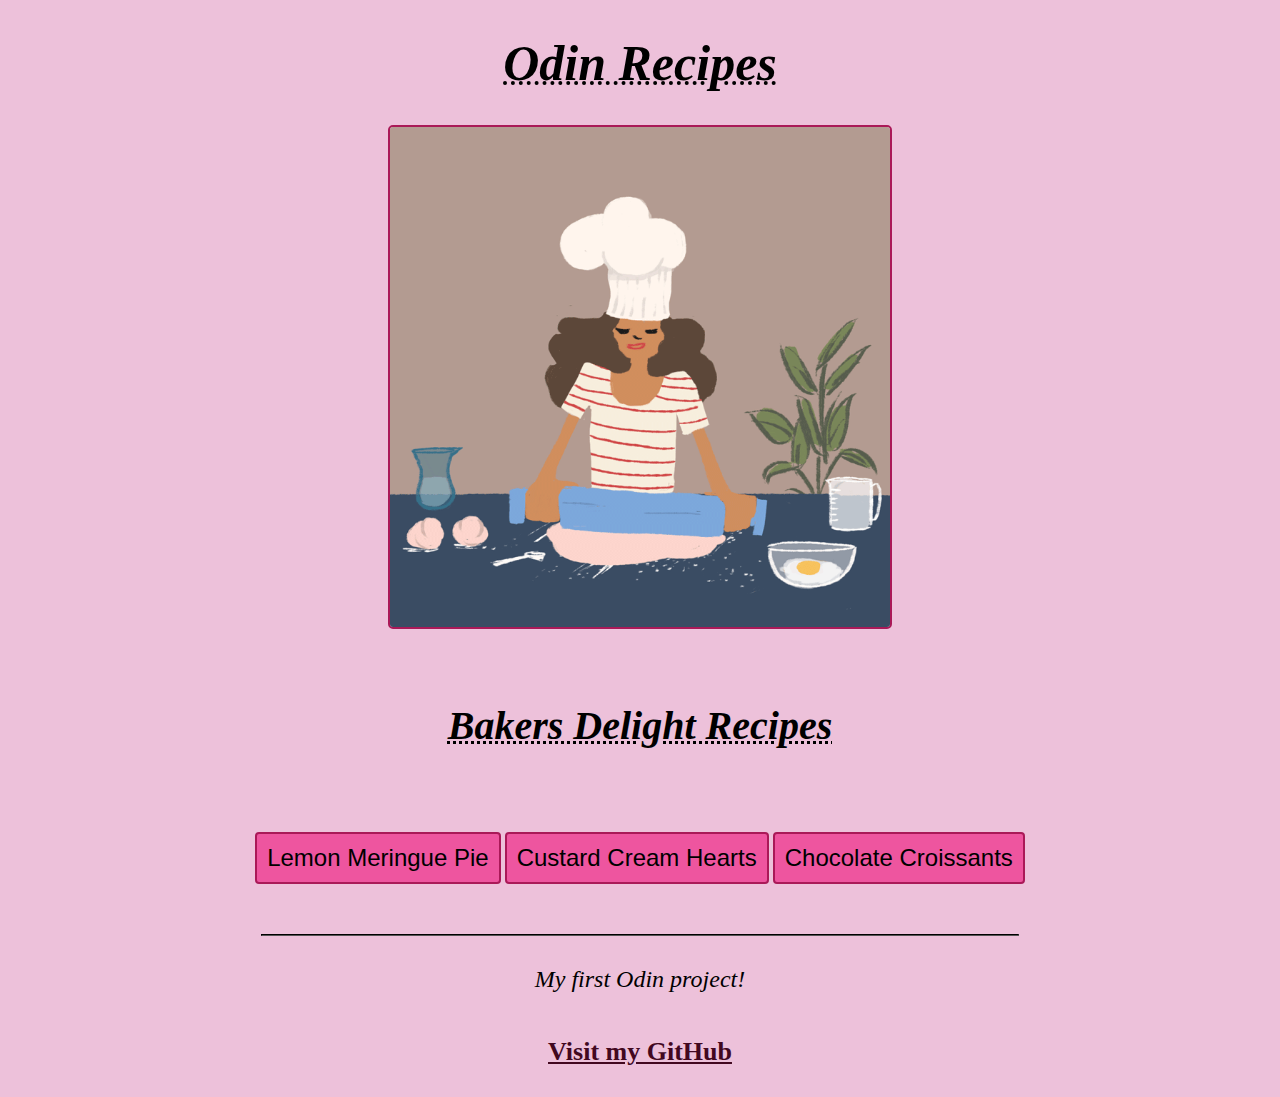
<file: index.html>
<!DOCTYPE html>
<!--[if lt IE 7]>      <html class="no-js lt-ie9 lt-ie8 lt-ie7"> <![endif]-->
<!--[if IE 7]>         <html class="no-js lt-ie9 lt-ie8"> <![endif]-->
<!--[if IE 8]>         <html class="no-js lt-ie9"> <![endif]-->
<!--[if gt IE 8]>      <html class="no-js"> <![endif]-->
<html lang="en">

<head>
    <meta charset="utf-8">
    <meta http-equiv="X-UA-Compatible" content="IE=edge">
    <title>Odin Recipes</title>
    <meta name="description" content="">
    <meta name="viewport" content="width=device-width, initial-scale=1">
    <!--<link rel="stylesheet" href="styles.css"> -->
    <link rel="stylesheet" href="styles.css">
</head>

<body>
    <div class="recipes-home">
        <main>
            <h1>Odin Recipes</h1>
            <img src="images/girl-baker.gif" id="girlbaker" alt="girl baking gif">
            <section>
                <h2>Bakers Delight Recipes</h2>
                <div class="btn-group">
                    <a href="recipes/lemonmeringuepie.html"> <button class="btn">Lemon Meringue Pie</button></a>
                    <a href="recipes/custardcreamhearts.html"> <button class="btn">Custard Cream Hearts</button></a>
                    <a href="recipes/chocolatecroissants.html"> <button class="btn">Chocolate Croissants</button></a>
                </div>
            </section>
        </main>
        <footer>
            <hr class="bottom-line">
            <p class="first">My first Odin project!</p>
            <p class="gitlink"><a href="https://github.com/shanini225" target="_blank">Visit my GitHub</a></p>

        </footer>
    </div>

</body>

</html>
</file>
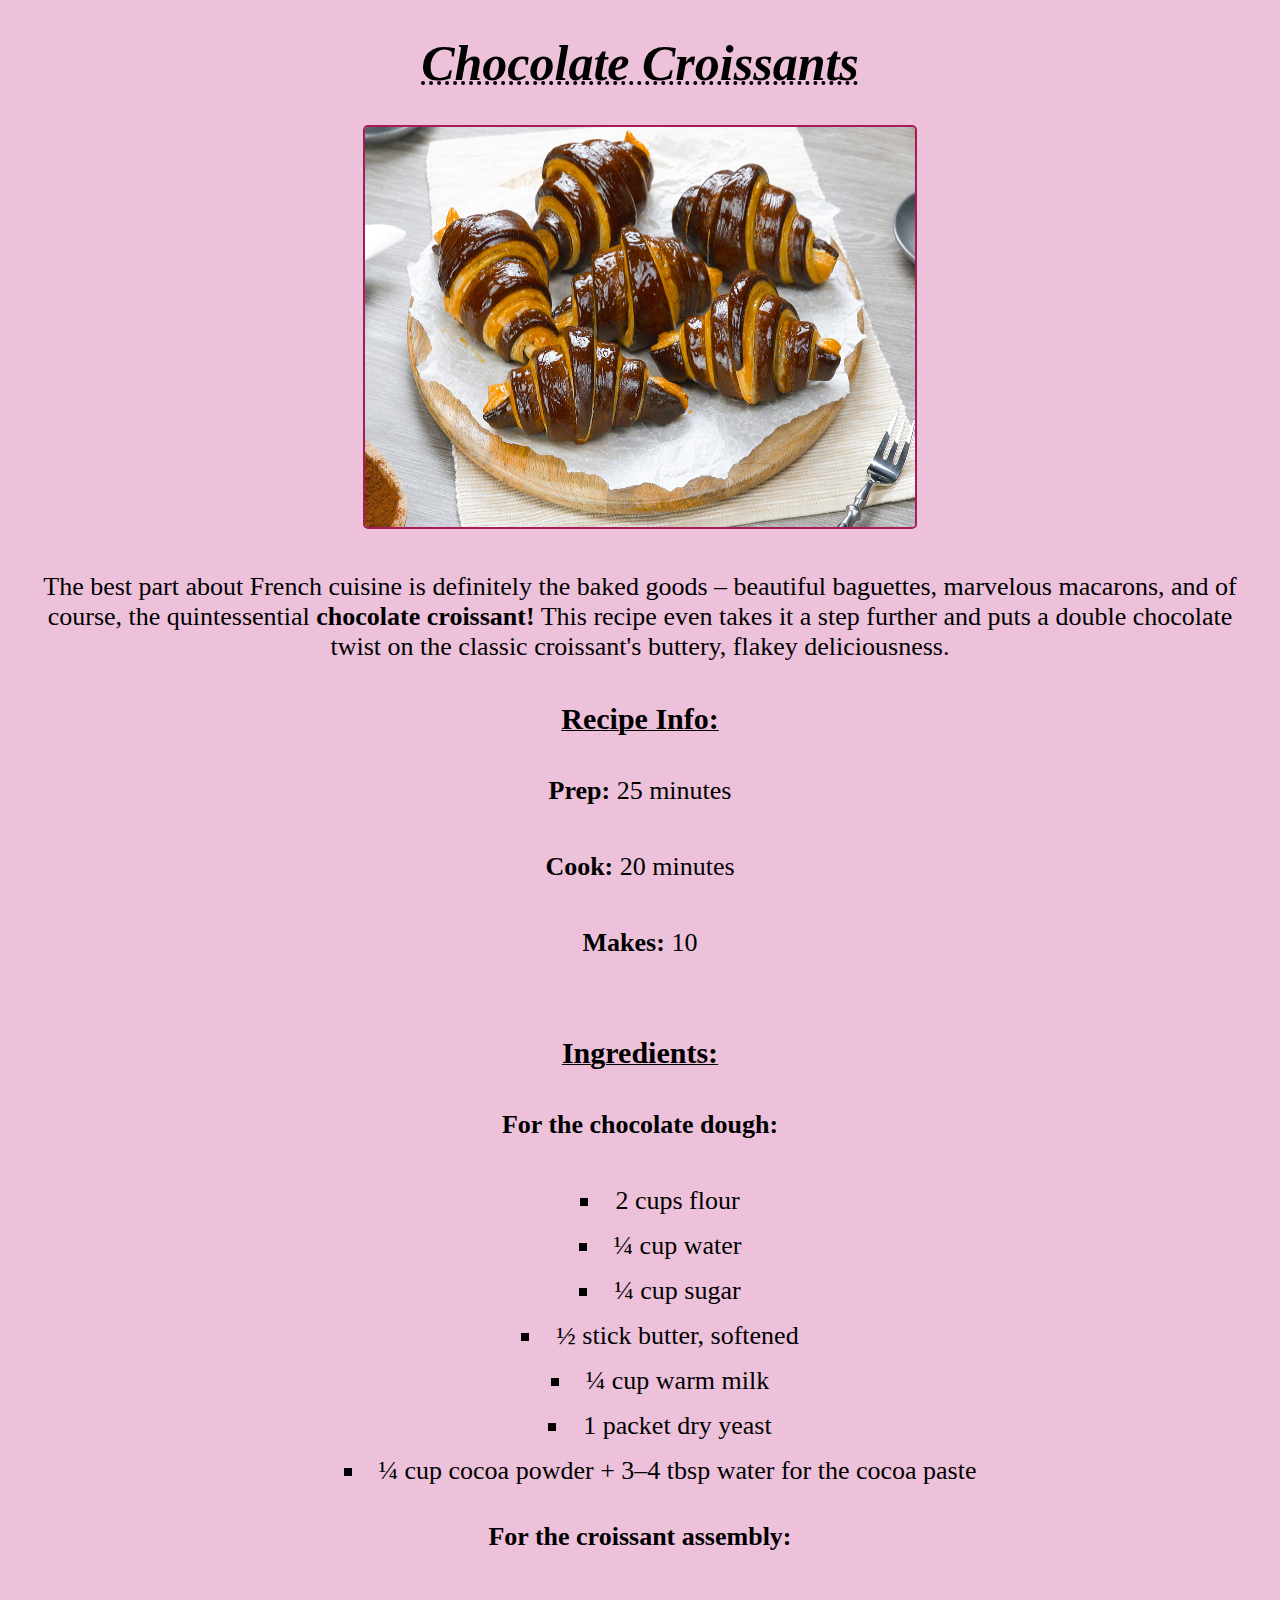
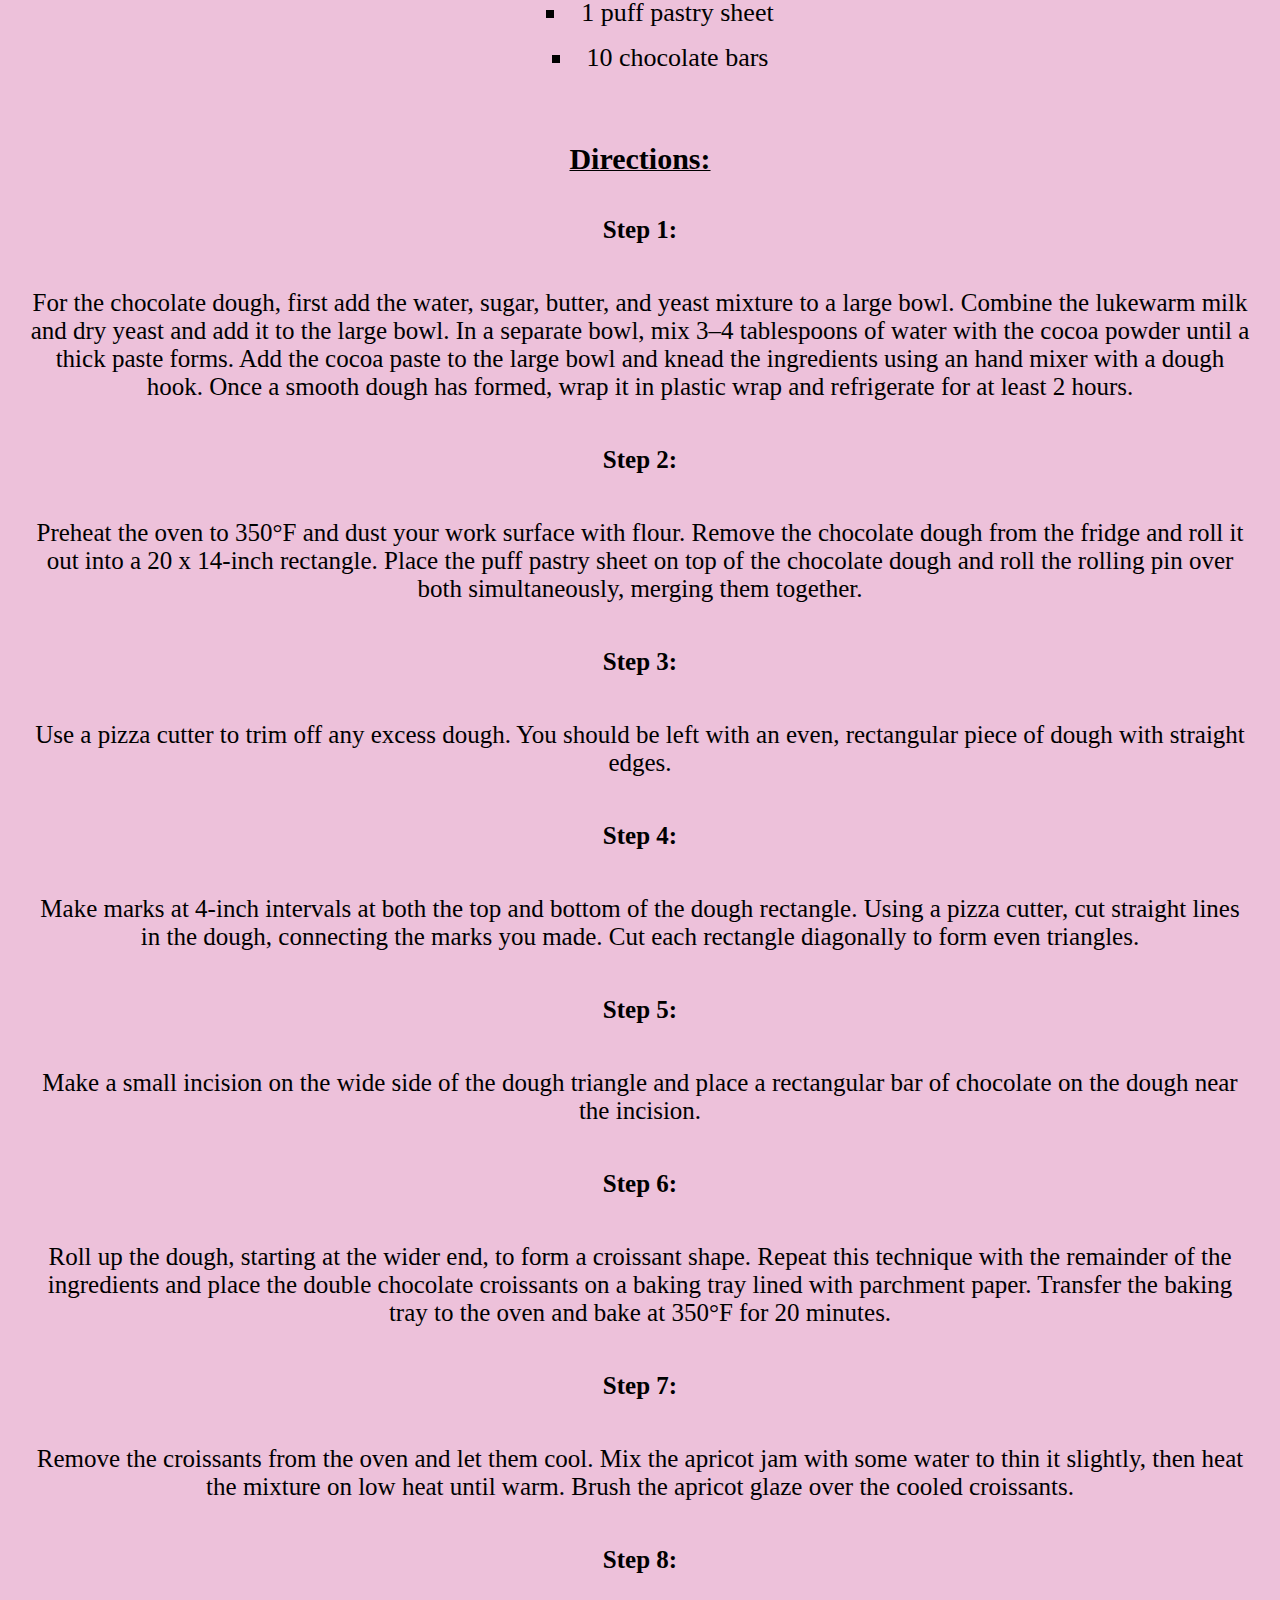
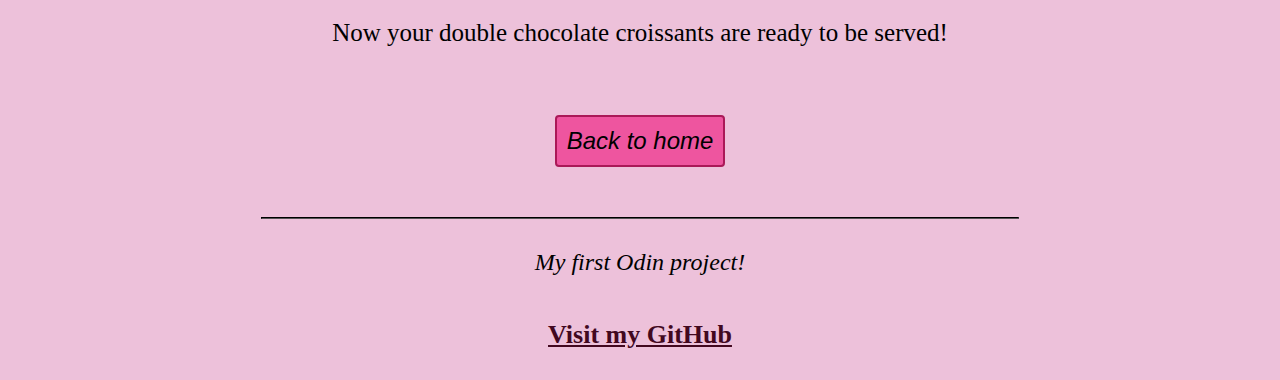
<file: recipes/chocolatecroissants.html>
<!DOCTYPE html>
<html lang="en">

<head>
    <meta charset="UTF-8">
    <meta http-equiv="X-UA-Compatible" content="IE=edge">
    <meta name="viewport" content="width=device-width, initial-scale=1.0">
    <title>Chocolate Croissants</title>
    <link rel="stylesheet" href="../styles.css">
</head>

<body>
    <main>
        <h1>Chocolate Croissants</h1>
        <img src="../images/chocolate-croissants.jpg" id="choccroiss" alt="Chocolate Croissants">
        <section class="intro">
            <p>The best part about French cuisine is definitely the baked goods – beautiful baguettes, marvelous
                macarons, and of
                course, the quintessential <b>chocolate croissant!</b> This recipe even takes it a step further and puts
                a
                double chocolate twist on the classic croissant's buttery, flakey
                deliciousness.
            </p>
            <h3><b>Recipe Info:</b></h3>
            <p>
                <b>Prep:</b> 25 minutes
            <p>
                <b>Cook:</b> 20 minutes
            </p>
            <p>
                <b>Makes:</b> 10
            </p>
        </section>
        <section class="ingredients">
            <h3><b>Ingredients:</b></h3>
            <p><b>For the chocolate dough:</b></p>
            <ul>
                <li>2 cups flour</li>
                <li>¼ cup water</li>
                <li>¼ cup sugar</li>
                <li>½ stick butter, softened</li>
                <li>¼ cup warm milk</li>
                <li>1 packet dry yeast</li>
                <li>¼ cup cocoa powder + 3–4 tbsp water for the cocoa paste</li>
            </ul>

            <p><b>For the croissant assembly:</b></p>
            <ul>
                <li>1 puff pastry sheet</li>
                <li>10 chocolate bars</li>
            </ul>

            <section class="cooking">
                <h3><b>Directions:</b></h3>
                <p><b>Step 1:</b></p>
                <p>For the chocolate dough, first add the water, sugar, butter, and yeast mixture to a large bowl.
                    Combine the lukewarm
                    milk and dry yeast and add it to the large bowl. In a separate bowl, mix 3–4 tablespoons of water
                    with the cocoa powder
                    until a thick paste forms. Add the cocoa paste to the large bowl and knead the ingredients using an
                    hand mixer with a
                    dough hook. Once a smooth dough has formed, wrap it in plastic wrap and refrigerate for at least 2
                    hours.</p>

                <p><b>Step 2:</b></p>
                <p>Preheat the oven to 350°F and dust your work surface with flour. Remove the chocolate dough from the
                    fridge and roll it
                    out into a 20 x 14-inch rectangle. Place the puff pastry sheet on top of the chocolate dough and
                    roll the rolling pin
                    over both simultaneously, merging them together.
                </p>

                <p><b>Step 3:</b></p>
                <p>Use a pizza cutter to trim off any excess dough. You should be left with an even, rectangular piece
                    of dough with
                    straight edges.
                </p>

                <p><b>Step 4:</b></p>
                <p>Make marks at 4-inch intervals at both the top and bottom of the dough rectangle. Using a pizza
                    cutter, cut straight
                    lines in the dough, connecting the marks you made. Cut each rectangle diagonally to form even
                    triangles.
                </p>

                <p><b>Step 5:</b></p>
                <p>Make a small incision on the wide side of the dough triangle and place a rectangular bar of chocolate
                    on the dough near
                    the incision.
                </p>

                <p><b>Step 6:</b></p>
                <p>Roll up the dough, starting at the wider end, to form a croissant shape. Repeat this technique with
                    the remainder of the
                    ingredients and place the double chocolate croissants on a baking tray lined with parchment paper.
                    Transfer the baking
                    tray to the oven and bake at 350°F for 20 minutes.
                </p>

                <p><b>Step 7:</b></p>
                <p>Remove the croissants from the oven and let them cool. Mix the apricot jam with some water to thin it
                    slightly, then
                    heat the mixture on low heat until warm. Brush the apricot glaze over the cooled croissants.
                </p>

                <p><b>Step 8:</b></p>
                <p>Now your double chocolate croissants are ready to be served!
                </p>

            </section>


        </section>
        <a href="/index.html"> <button class="home-btn">Back to home</button></a>


    </main>
    <footer>
        <hr class="bottom-line">
        <p class="first">My first Odin project!</p>
        <p class="gitlink"><a href="https://github.com/shanini225" target="_blank">Visit my GitHub</a></p>

    </footer>
</body>

</html>
</file>
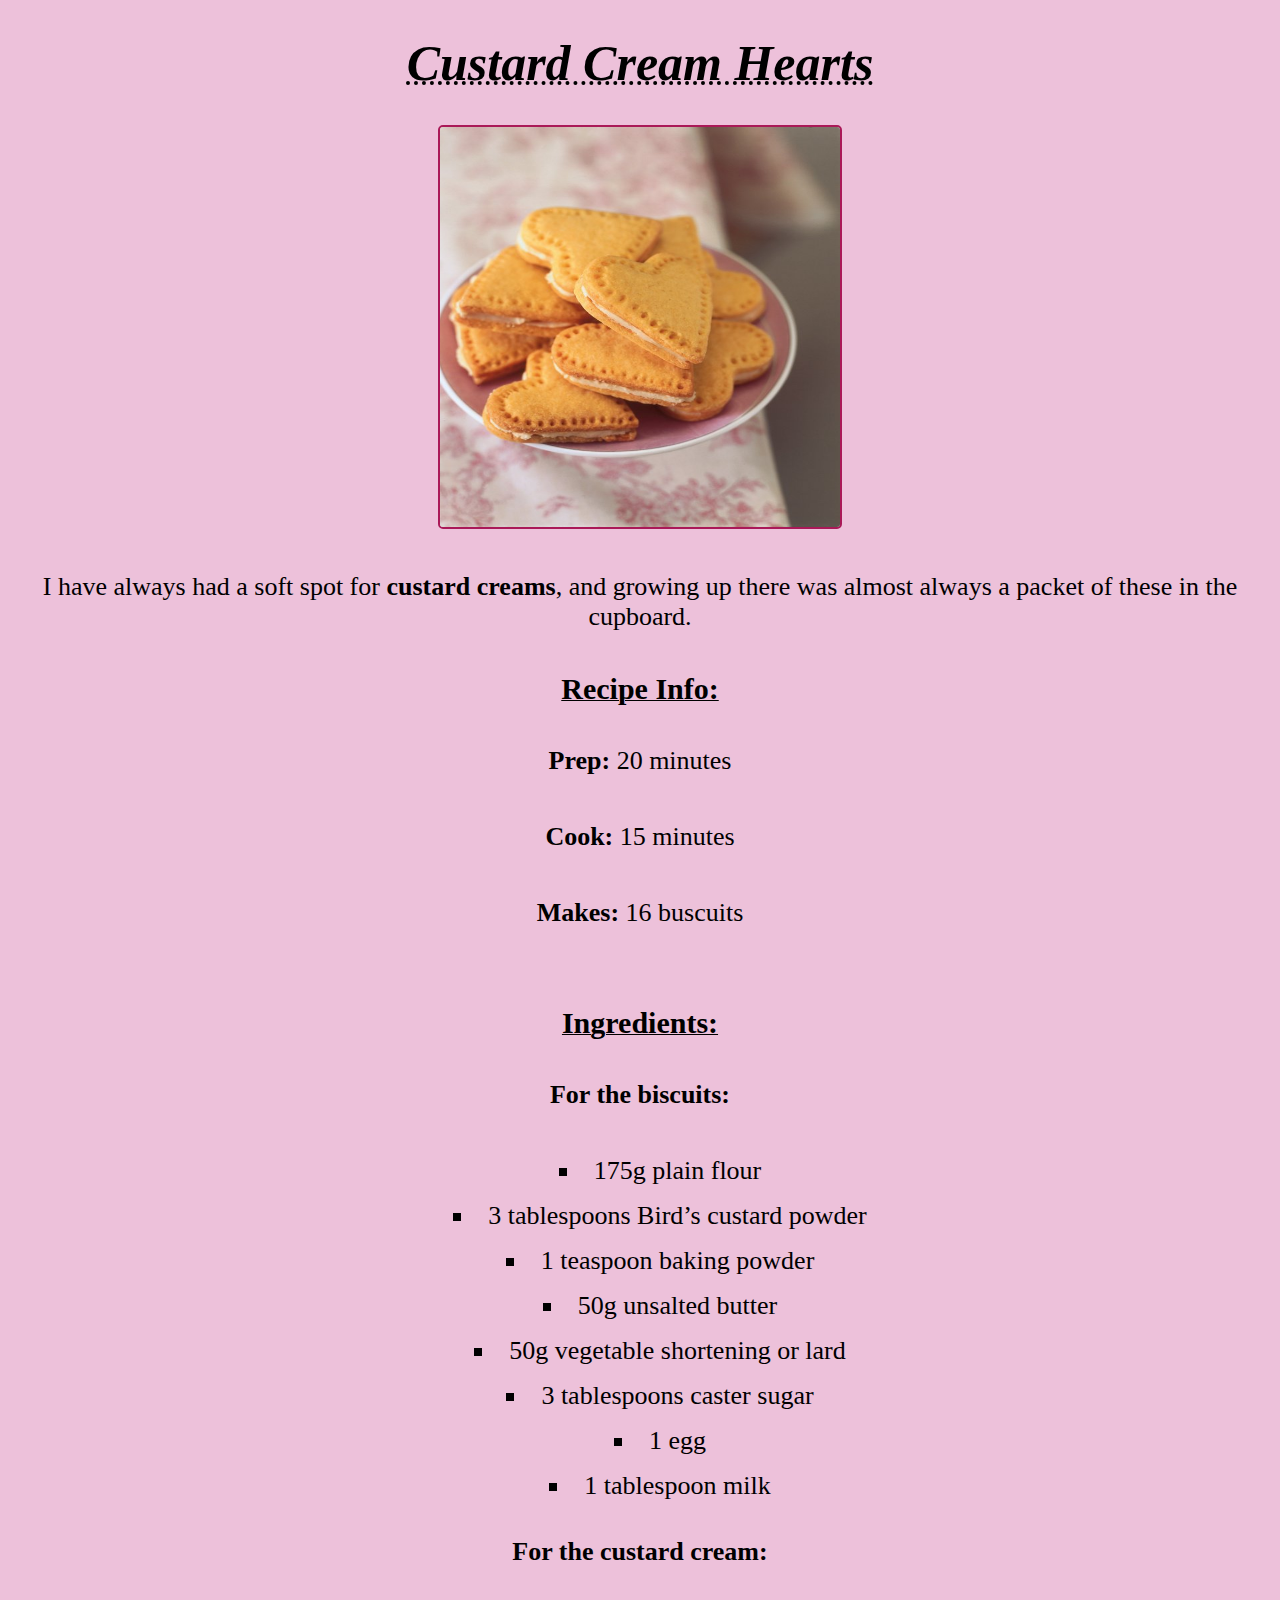
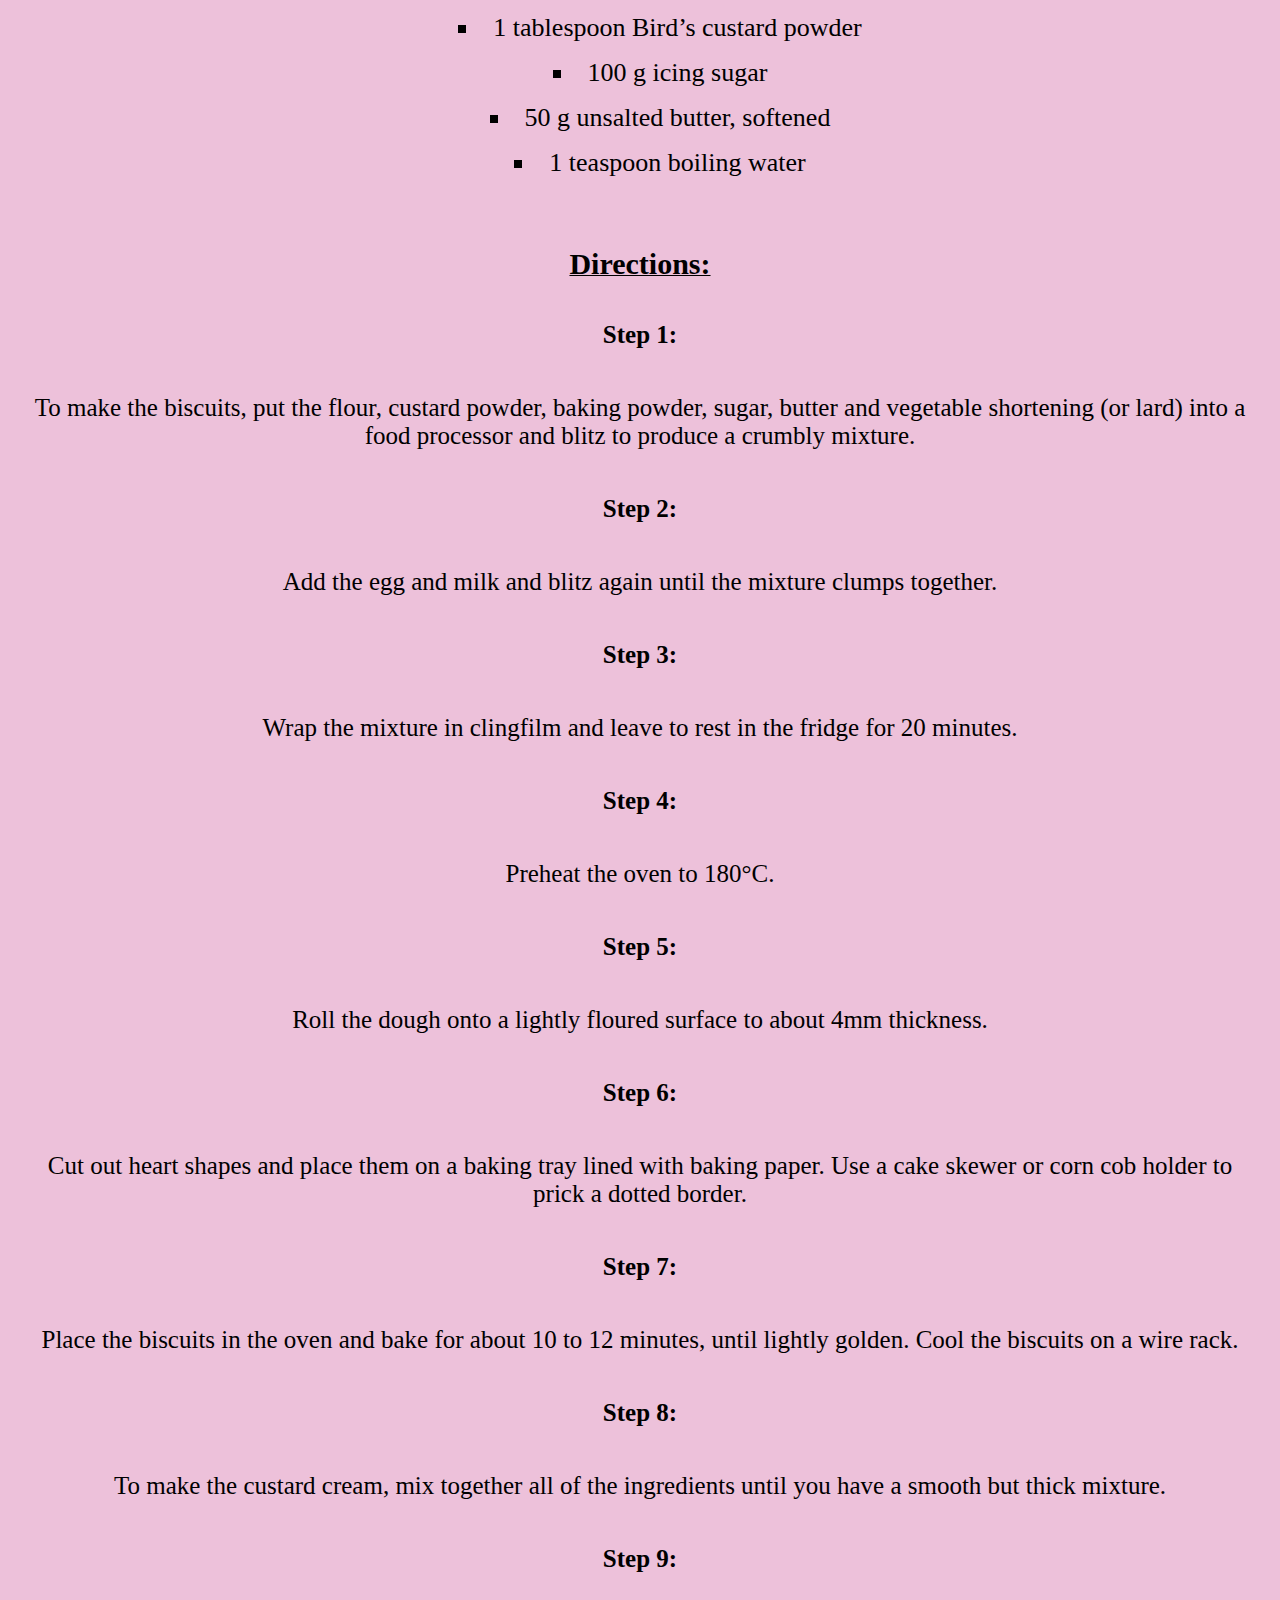
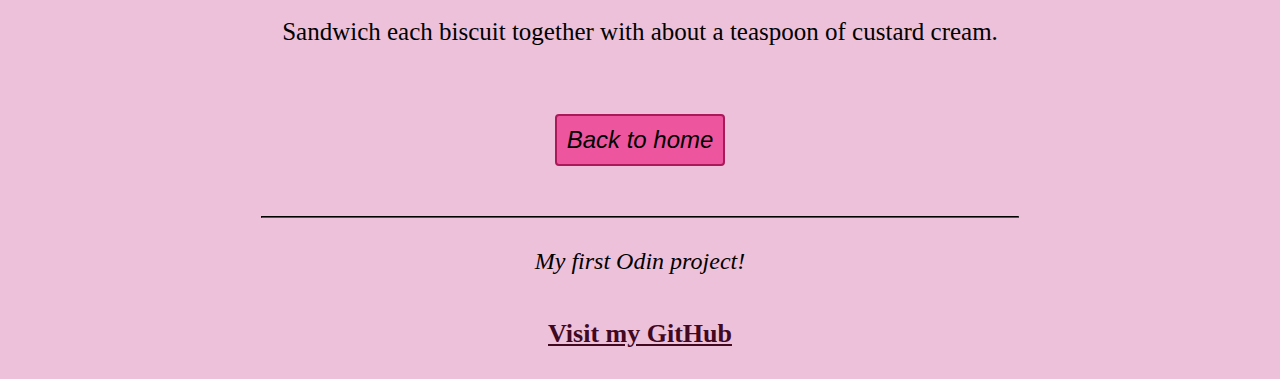
<file: recipes/custardcreamhearts.html>
<!DOCTYPE html>
<html lang="en">

<head>
    <meta charset="UTF-8">
    <meta http-equiv="X-UA-Compatible" content="IE=edge">
    <meta name="viewport" content="width=device-width, initial-scale=1.0">
    <title>Custard Cream Hearts</title>
    <link rel="stylesheet" href="../styles.css">
</head>

<body>
    <main>
        <h1>Custard Cream Hearts</h1>
        <img src="../images/custard-cream-hearts.jpg" id="cchearts" alt="Custard Cream Hearts">
        <section class="intro">
            <p>I have always had a soft spot for <b>custard creams</b>, and growing up there was almost always a packet
                of these in the cupboard.
            </p>
            <h3><b>Recipe Info:</b></h3>
            <p>
                <b>Prep:</b> 20 minutes
            </p>
            <p>
                <b>Cook:</b> 15 minutes
            </p>
            <p>
                <b>Makes:</b> 16 buscuits
            </p>
        </section>
        <section class="ingredients">
            <h3><b>Ingredients:</b></h3>
            <p><b>For the biscuits:</b></p>
            <ul>
                <li>175g plain flour</li>
                <li>3 tablespoons Bird’s custard powder</li>
                <li>1 teaspoon baking powder</li>
                <li>50g unsalted butter</li>
                <li>50g vegetable shortening or lard</li>
                <li>3 tablespoons caster sugar</li>
                <li>1 egg</li>
                <li>1 tablespoon milk</li>
            </ul>

            <p><b>For the custard cream:</b></p>
            <ul>
                <li>1 tablespoon Bird’s custard powder</li>
                <li>100 g icing sugar</li>
                <li>50 g unsalted butter, softened</li>
                <li>1 teaspoon boiling water</li>
            </ul>

            <section class="cooking">
                <h3><b>Directions:</b></h3>
                <p><b>Step 1:</b></p>
                <p>To make the biscuits, put the flour, custard powder, baking powder, sugar, butter and vegetable
                    shortening (or lard)
                    into a food processor and blitz to produce a crumbly mixture.</p>

                <p><b>Step 2:</b></p>
                <p>Add the egg and milk and blitz again until the mixture clumps together.
                </p>

                <p><b>Step 3:</b></p>
                <p>Wrap the mixture in clingfilm and leave to rest in the fridge for 20 minutes.
                </p>

                <p><b>Step 4:</b></p>
                <p>Preheat the oven to 180°C.
                </p>

                <p><b>Step 5:</b></p>
                <p>Roll the dough onto a lightly floured surface to about 4mm thickness.
                </p>

                <p><b>Step 6:</b></p>
                <p>Cut out heart shapes and place them on a baking tray lined with baking paper. Use a cake skewer or
                    corn cob holder to
                    prick a dotted border.
                </p>

                <p><b>Step 7:</b></p>
                <p>Place the biscuits in the oven and bake for about 10 to 12 minutes, until lightly golden. Cool the
                    biscuits on a wire
                    rack.
                </p>

                <p><b>Step 8:</b></p>
                <p>To make the custard cream, mix together all of the ingredients until you have a smooth but thick
                    mixture.
                </p>

                <p><b>Step 9:</b></p>
                <p>Sandwich each biscuit together with about a teaspoon of custard cream.
                </p>

            </section>


        </section>
        <a href="/index.html"> <button class="home-btn">Back to home</button></a>


    </main>
    <footer>
        <hr class="bottom-line">
        <p class="first">My first Odin project!</p>
        <p class="gitlink"><a href="https://github.com/shanini225" target="_blank">Visit my GitHub</a></p>

    </footer>
</body>

</html>
</file>
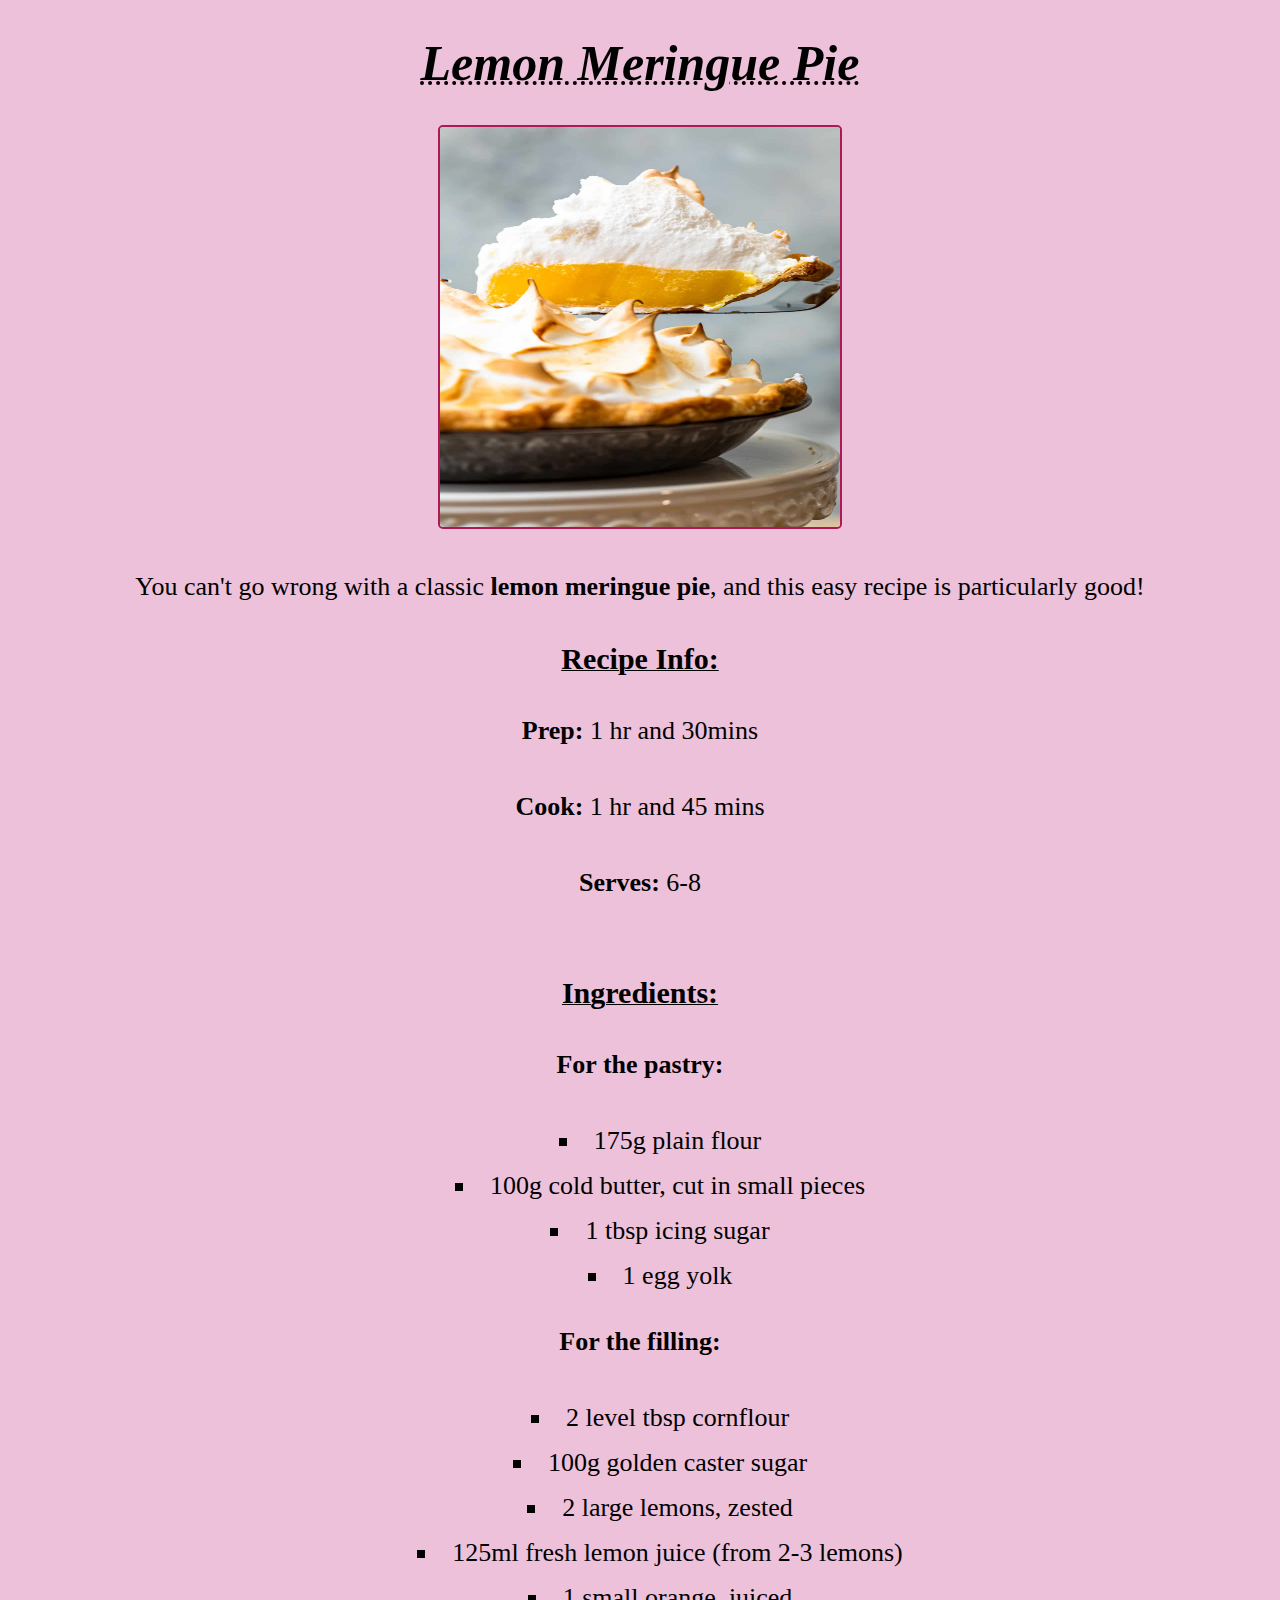
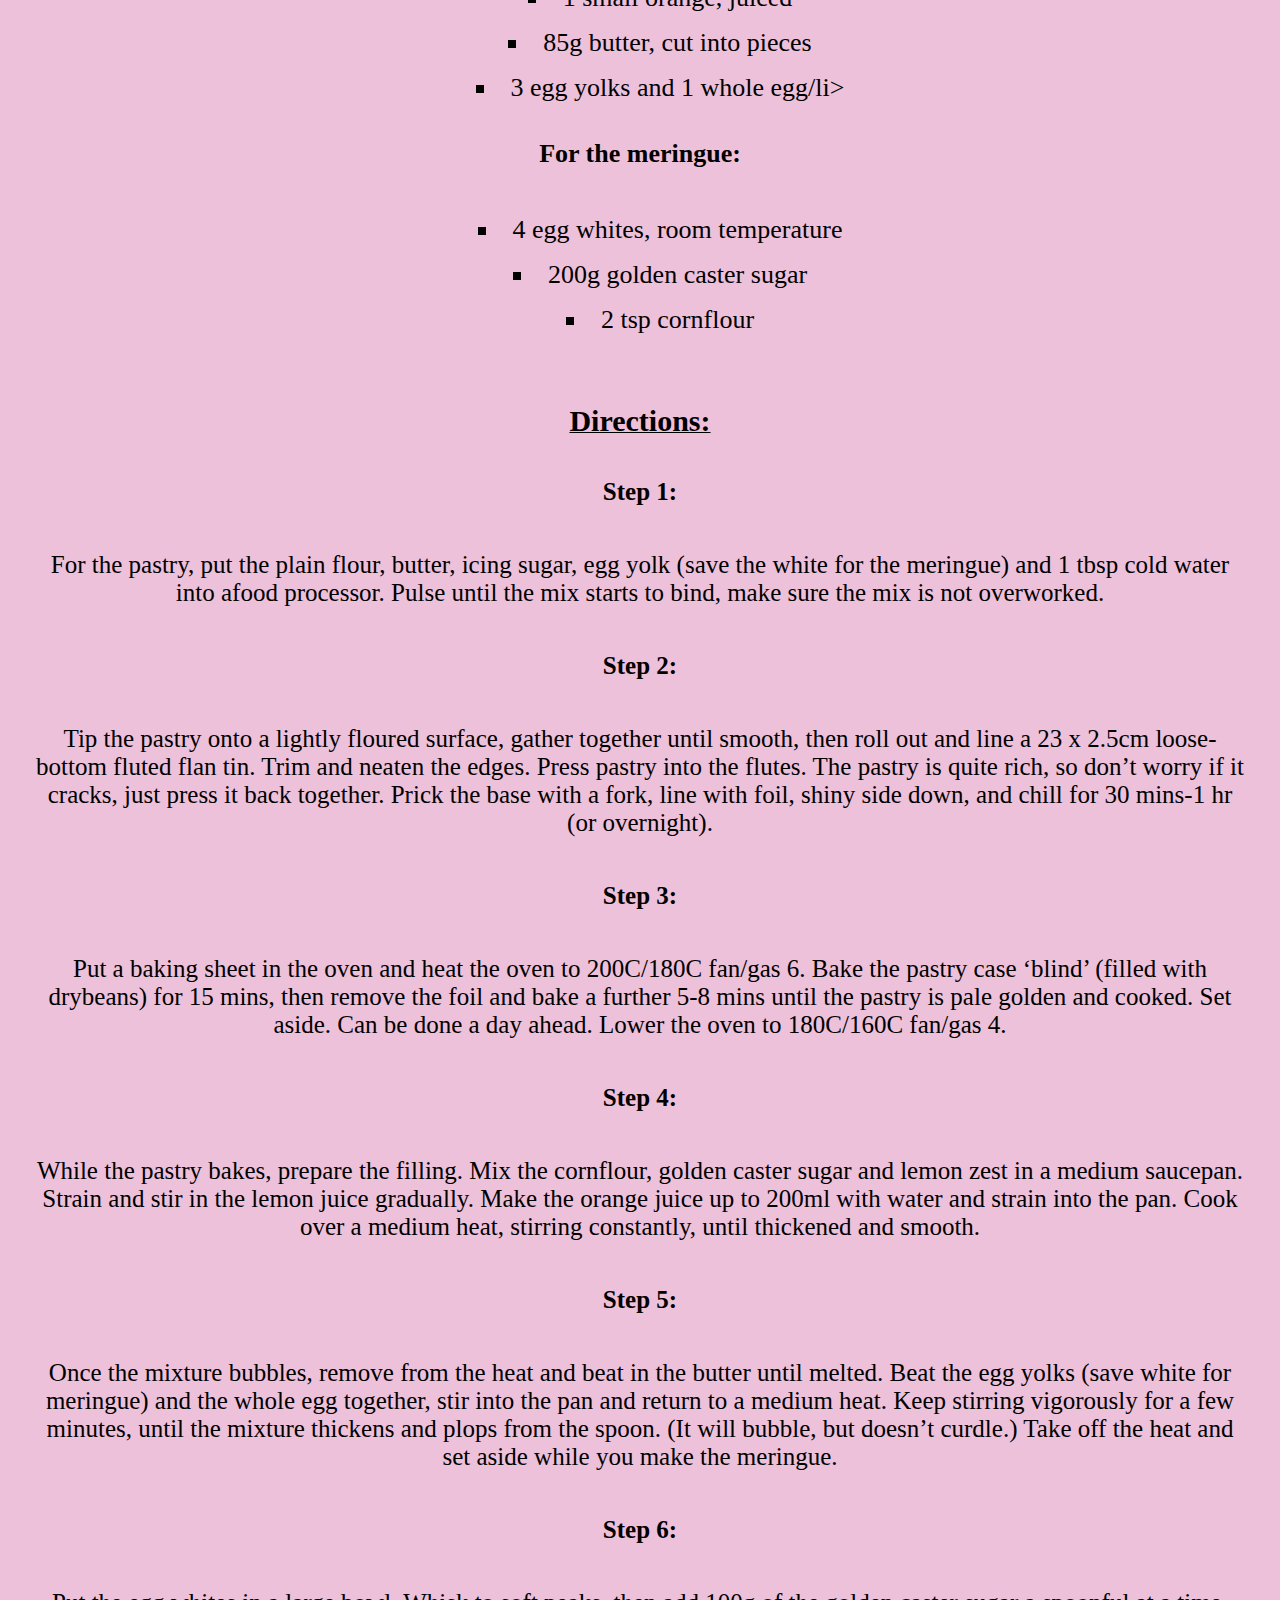
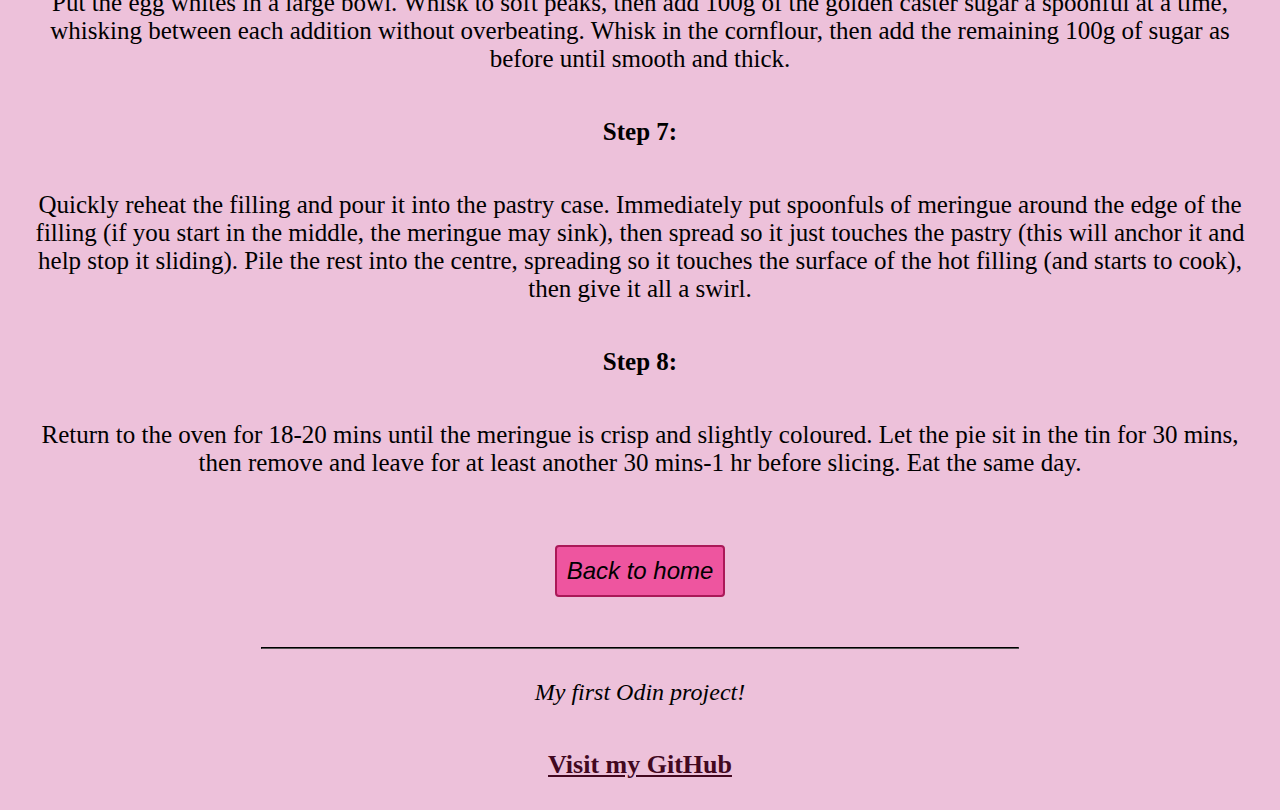
<file: recipes/lemonmeringuepie.html>
<!DOCTYPE html>
<html lang="en">

<head>
    <meta charset="UTF-8">
    <meta http-equiv="X-UA-Compatible" content="IE=edge">
    <meta name="viewport" content="width=device-width, initial-scale=1.0">
    <title>Lemon Meringue Pie</title>
    <link rel="stylesheet" href="../styles.css">
</head>

<body>
    <main>
        <h1>Lemon Meringue Pie</h1>
        <img src="../images/lemon-meringue-pie.jpg" id="lemonpie" alt="Lemon Meringue Pie">
        <section class="intro">
            <p>You can't go wrong with a classic <b>lemon meringue pie</b>, and this easy recipe is particularly good!
            </p>
            <h3><b>Recipe Info:</b></h3>
            <p>
                <b>Prep:</b> 1 hr and 30mins
            </p>
            <p>
                <b>Cook:</b> 1 hr and 45 mins
            </p>
            <p>
                <b>Serves:</b> 6-8
            </p>
        </section>
        <section class="ingredients">
            <h3><b>Ingredients:</b></h3>
            <p><b>For the pastry:</b></p>
            <ul>
                <li>175g plain flour</li>
                <li>100g cold butter, cut in small pieces</li>
                <li>1 tbsp icing sugar</li>
                <li>1 egg yolk</li>
            </ul>

            <p><b>For the filling:</b></p>
            <ul>
                <li>2 level tbsp cornflour</li>
                <li>100g golden caster sugar</li>
                <li>2 large lemons, zested</li>
                <li>125ml fresh lemon juice (from 2-3 lemons)</li>
                <li>1 small orange, juiced</li>
                <li>85g butter, cut into pieces</li>
                <li>3 egg yolks and 1 whole egg/li>
            </ul>

            <p><b>For the meringue:</b></p>
            <ul>
                <li>4 egg whites, room temperature</li>
                <li>200g golden caster sugar</li>
                <li>2 tsp cornflour</li>
            </ul>

            <section class="cooking">
                <h3><b>Directions:</b></h3>
                <p><b>Step 1:</b></p>
                <p>For the pastry, put the plain flour, butter, icing sugar, egg yolk (save the white for the meringue)
                    and 1 tbsp cold water into afood processor. Pulse until the mix starts to bind, make sure the mix is
                    not overworked.</p>

                <p><b>Step 2:</b></p>
                <p>Tip the pastry onto a lightly floured surface, gather together until smooth, then roll out and line a
                    23 x 2.5cm loose-bottom fluted flan tin. Trim and neaten the edges. Press pastry into the flutes.
                    The pastry is quite rich, so don’t worry if it cracks, just press it back together. Prick the base
                    with a fork, line with foil, shiny side down, and chill for 30 mins-1 hr (or overnight).
                </p>

                <p><b>Step 3:</b></p>
                <p>Put a baking sheet in the oven and heat the oven to 200C/180C fan/gas 6. Bake the pastry case ‘blind’
                    (filled with drybeans) for 15 mins, then remove the foil and bake a further 5-8 mins until the
                    pastry is pale golden and cooked. Set aside. Can be done a day ahead. Lower the oven to 180C/160C
                    fan/gas 4.
                </p>

                <p><b>Step 4:</b></p>
                <p>While the pastry bakes, prepare the filling. Mix the cornflour, golden caster sugar and lemon zest in
                    a medium saucepan. Strain and stir in the lemon juice gradually. Make the orange juice up to 200ml
                    with water and strain into the pan. Cook over a medium heat, stirring constantly, until thickened
                    and smooth.
                </p>

                <p><b>Step 5:</b></p>
                <p>Once the mixture bubbles, remove from the heat and beat in the butter until melted. Beat the egg
                    yolks (save white for meringue) and the whole egg together, stir into the pan and return to a medium
                    heat. Keep stirring vigorously for a few minutes, until the mixture thickens and plops from the
                    spoon. (It will bubble, but doesn’t curdle.) Take off the heat and set aside while you make the
                    meringue.
                </p>

                <p><b>Step 6:</b></p>
                <p>Put the egg whites in a large bowl. Whisk to soft peaks, then add 100g of the golden caster sugar a
                    spoonful at a time, whisking between each addition without overbeating. Whisk in the cornflour, then
                    add the remaining 100g of sugar as before until smooth and thick.
                </p>

                <p><b>Step 7:</b></p>
                <p>Quickly reheat the filling and pour it into the pastry case. Immediately put spoonfuls of meringue
                    around the edge of the filling (if you start in the middle, the meringue may sink), then spread so
                    it just touches the pastry (this will anchor it and help stop it sliding). Pile the rest into the
                    centre, spreading so it touches the surface of the hot filling (and starts to cook), then give it
                    all a swirl.
                </p>

                <p><b>Step 8:</b></p>
                <p>Return to the oven for 18-20 mins until the meringue is crisp and slightly coloured. Let the pie sit
                    in the tin for 30
                    mins, then remove and leave for at least another 30 mins-1 hr before slicing. Eat the same day.
                </p>

            </section>


        </section>
        <a href="/index.html"> <button class="home-btn">Back to home</button></a>


    </main>
    <footer>
        <hr class="bottom-line">
        <p class="first">My first Odin project!</p>
        <p class="gitlink"><a href="https://github.com/shanini225" target="_blank">Visit my GitHub</a></p>

    </footer>
</body>

</html>
</file>
<file: styles.css>
body{
    background-color: rgb(237, 193, 218);
    text-align: center;
}

/* Images */
#girlbaker {  
    display: block;
    margin: auto;
    width: 500px;
    height: 500px;
    border-radius: 5px;
    border: 2px solid #aa1958;
    
}

#lemonpie{
    display: block;
    margin: auto;
    width: 400px;
    height: 400px;
    border-radius: 5px;
    border: 2px solid #aa1958;
}

#cchearts{
    display: block;
    margin: auto;
    width: 400px;
    height: 400px;
    border-radius: 5px;
    border: 2px solid #aa1958;
}

#choccroiss{
    display: block;
    margin: auto;
    width: 550px;
    height: 400px;
    border-radius: 5px;
    border: 2px solid #aa1958;
}

  
 /* Text */
h1{
    text-decoration: underline dotted 4px;
    font-size: 50px;
    font-style: oblique;
}

h2{
    padding: 40px;
    text-decoration: underline dotted 3px;
    font-size: 40px;
    font-style: oblique;
}   

h3{
    text-decoration: underline solid 1px;
    font-size: 30px;
}

p{
    padding: 10px;
    margin-top: 20px;
}

.intro{
    padding: 1%;
    font-size:26px;
}

.ingredients{
    font-size: 26px;
}

.cooking{
    padding: 1%;
    font-size: 25px;
}

/*ingredients*/
ul li{
    margin: 5px;
    padding-top: 10px;
    list-style-type: square;
    list-style-position: inside;
    text-align: center;
}


/* Buttons */
.home-btn{
    background-color: #ee559f;
    min-width: 20px;
    padding: 10px;
    margin-top: 20px;
    border-radius: 4px;
    border: 2px solid #aa1958;
    text-decoration: wavy;
    font-style: oblique;
    font-size: 24px;

}

.home-btn:hover{
    background-color: #aa1958;
    border: 2px solid #ee559f;
    cursor: pointer;
}
.btn{
    background-color: #ee559f;
    min-width: 200px;
    margin: auto;
    padding: 10px;
    margin-top: 10px;
    border-radius: 4px;
    border: 2px solid #aa1958;
    text-decoration: wavy;
    font-size: 24px;
    
}

.btn:hover{
    background-color: #aa1958;
    border: 2px solid #ee559f;
    cursor: pointer;
}


a{
    color: rgb(66, 8, 31);
}

a:hover{
    color: #aa1958
}



/*footer*/
.bottom-line{
    border-color: #000;
    margin-top:50px;
    margin-left: 20%;
    margin-right: 20%;
}


.first{
    font-style: italic;
    font-size: 24px;
}

.gitlink{
    font-weight: bold;
    margin-bottom: 20px;
    font-size: 26px;
    color: aqua;
}
</file>
